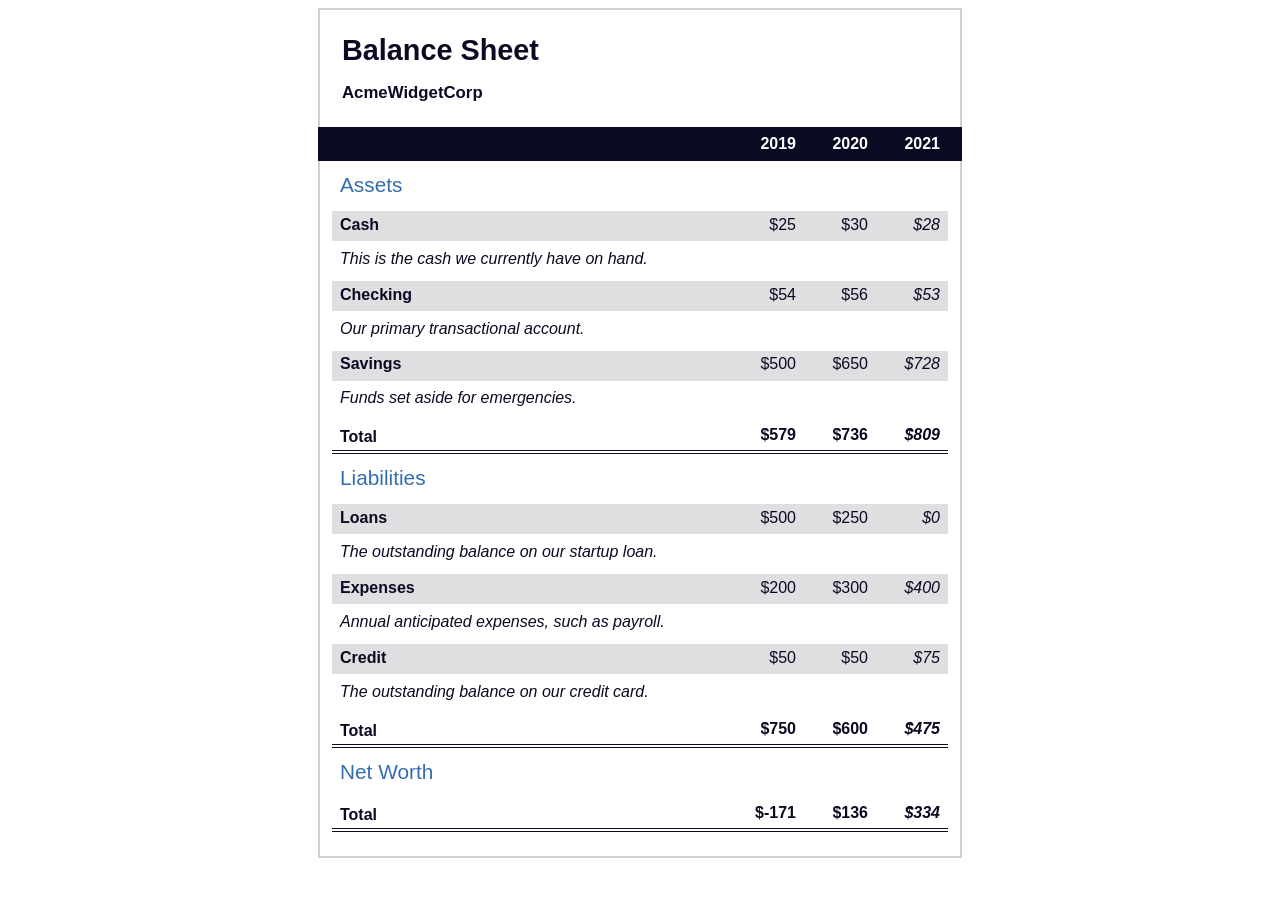
<file: sheet.html>
<!DOCTYPE html>
<html lang="en">
  <head>
    <meta charset="UTF-8">
    <meta name="viewport" content="width=device-width, initial-scale=1.0">
    <title>Balance Sheet</title>
    <link rel="stylesheet" href="./sheet.css">
  </head>
  <body>
    <main>
      <section>
        <h1>
          <span class="flex">
            <span>AcmeWidgetCorp</span>
            <span>Balance Sheet</span>
          </span>
        </h1>
        <div id="years" aria-hidden="true">
          <span class="year">2019</span>
          <span class="year">2020</span>
          <span class="year">2021</span>
        </div>
        <div class="table-wrap">
          <table>
            <caption>Assets</caption>
            <thead>
              <tr>
                <td></td>
                <th><span class="sr-only year">2019</span></th>
                <th><span class="sr-only year">2020</span></th>
                <th class="current"><span class="sr-only year">2021</span></th>
              </tr>
            </thead>
            <tbody>
              <tr class="data">
                <th>Cash <span class="description">This is the cash we currently have on hand.</span></th>
                <td>$25</td>
                <td>$30</td>
                <td class="current">$28</td>
              </tr>
              <tr class="data">
                <th>Checking <span class="description">Our primary transactional account.</span></th>
                <td>$54</td>
                <td>$56</td>
                <td class="current">$53</td>
              </tr>
              <tr class="data">
                <th>Savings <span class="description">Funds set aside for emergencies.</span></th>
                <td>$500</td>
                <td>$650</td>
                <td class="current">$728</td>
              </tr>
              <tr class="total">
                <th>Total <span class="sr-only">Assets</span></th>
                <td>$579</td>
                <td>$736</td>
                <td class="current">$809</td>
              </tr>
            </tbody>
          </table>
          <table>
            <caption>Liabilities</caption>
            <thead>
              <tr>
              <td></td>
              <th><span class="sr-only">2019</span></th>
              <th><span class="sr-only">2020</span></th>
              <th><span class="sr-only">2021</span></th>
              </tr>
            </thead>
            <tbody>
              <tr class="data">
                <th>Loans <span class="description">The outstanding balance on our startup loan.</span></th>
                <td>$500</td>
                <td>$250</td>
                <td class="current">$0</td>
              </tr>
              <tr class="data">
                <th>Expenses <span class="description">Annual anticipated expenses, such as payroll.</span></th>
                <td>$200</td>
                <td>$300</td>
                <td class="current">$400</td>
              </tr>
              <tr class="data">
                <th>Credit <span class="description">The outstanding balance on our credit card.</span></th>
                <td>$50</td>
                <td>$50</td>
                <td class="current">$75</td>
              </tr>
              <tr class="total">
                <th>Total <span class="sr-only">Liabilities</span></th>
                <td>$750</td>
                <td>$600</td>
                <td class="current">$475</td>
              </tr>
            </tbody>
          </table>
          <table>
            <caption>Net Worth</caption>
            <thead>
              <tr>
              <td></td>
              <th><span class="sr-only">2019</span></th>
              <th><span class="sr-only">2020</span></th>
              <th><span class="sr-only">2021</span></th>
              </tr>
            </thead>
            <tbody>
              <tr class="total">
                <th>Total <span class="sr-only">Net Worth</span></th>
                <td>$-171</td>
                <td>$136</td>
                <td class="current">$334</td>
              </tr>
            </tbody>
          </table>
        </div>
      </section>
    </main>
  </body>
</html>
</file>
<file: sheet.css>
span[class~="sr-only"] {
  border: 0 !important;
  clip: rect(1px, 1px, 1px, 1px) !important;
  clip-path: inset(50%) !important;
  height: 1px !important;
  width: 1px !important;
  position: absolute !important;
  overflow: hidden !important;
  white-space: nowrap !important;
  padding: 0 !important;
  margin: -1px !important;
}

html {
  box-sizing: border-box;
}

body {
  font-family: sans-serif;
  color: #0a0a23;
}

h1 {
  max-width: 37.25rem;
  margin: 0 auto;
  padding: 1.5rem 1.25rem;
}

h1 .flex {
  display: flex;
  flex-direction: column-reverse;
  gap: 1rem;
}

h1 .flex span:first-of-type {
  font-size: 0.7em;
}

h1 .flex span:last-of-type {
  font-size: 1.2em;
}

section {
  max-width: 40rem;
  margin: 0 auto;
  border: 2px solid #d0d0d5;
}

#years {
  display: flex;
  justify-content: flex-end;
  position: sticky;
  z-index: 999;
  top: 0;
  background: #0a0a23;
  color: #fff;
  padding: 0.5rem calc(1.25rem + 2px) 0.5rem 0;
  margin: 0 -2px;
}

#years span[class] {
  font-weight: bold;
  width: 4.5rem;
  text-align: right;
}

.table-wrap {
  padding: 0 0.75rem 1.5rem 0.75rem;
}

table {
  border-collapse: collapse;
  border: 0;
  width: 100%;
  position: relative;
  margin-top: 3rem;
}

table caption {
  color: #356eaf;
  font-size: 1.3em;
  font-weight: normal;
  position: absolute;
  top: -2.25rem;
  left: 0.5rem;
}

tbody td {
  width: 100vw;
  min-width: 4rem;
  max-width: 4rem;
}

tbody th {
  width: calc(100% - 12rem);
}

tr[class="total"] {
  border-bottom: 4px double #0a0a23;
  font-weight: bold;
}

tr[class="total"] th {
  text-align: left;
  padding: 0.5rem 0 0.25rem 0.5rem;
}

tr.total td {
  text-align: right;
  padding: 0 0.25rem;
}

tr.total td:nth-of-type(3) {
  padding-right: 0.5rem;
}

tr.total:hover {
  background-color: #99c9ff;
}

td.current {
  font-style: italic;
}

tr.data {
  background-image: linear-gradient(to bottom, #dfdfe2 1.845rem, white 1.845rem);
}

tr.data th {
  text-align: left;
  padding-top: 0.3rem;
  padding-left: 0.5rem;
}

tr.data th .description {
  display: block;
  font-weight: normal;
  font-style: italic;
  padding: 1rem 0 0.75rem;
  margin-right: -13.5rem;
}

tr.data td {
  vertical-align: top;
  padding: 0.3rem 0.25rem 0;
  text-align: right;
}

tr.data td:last-of-type{
  padding-right:0.5rem;
}
</file>
